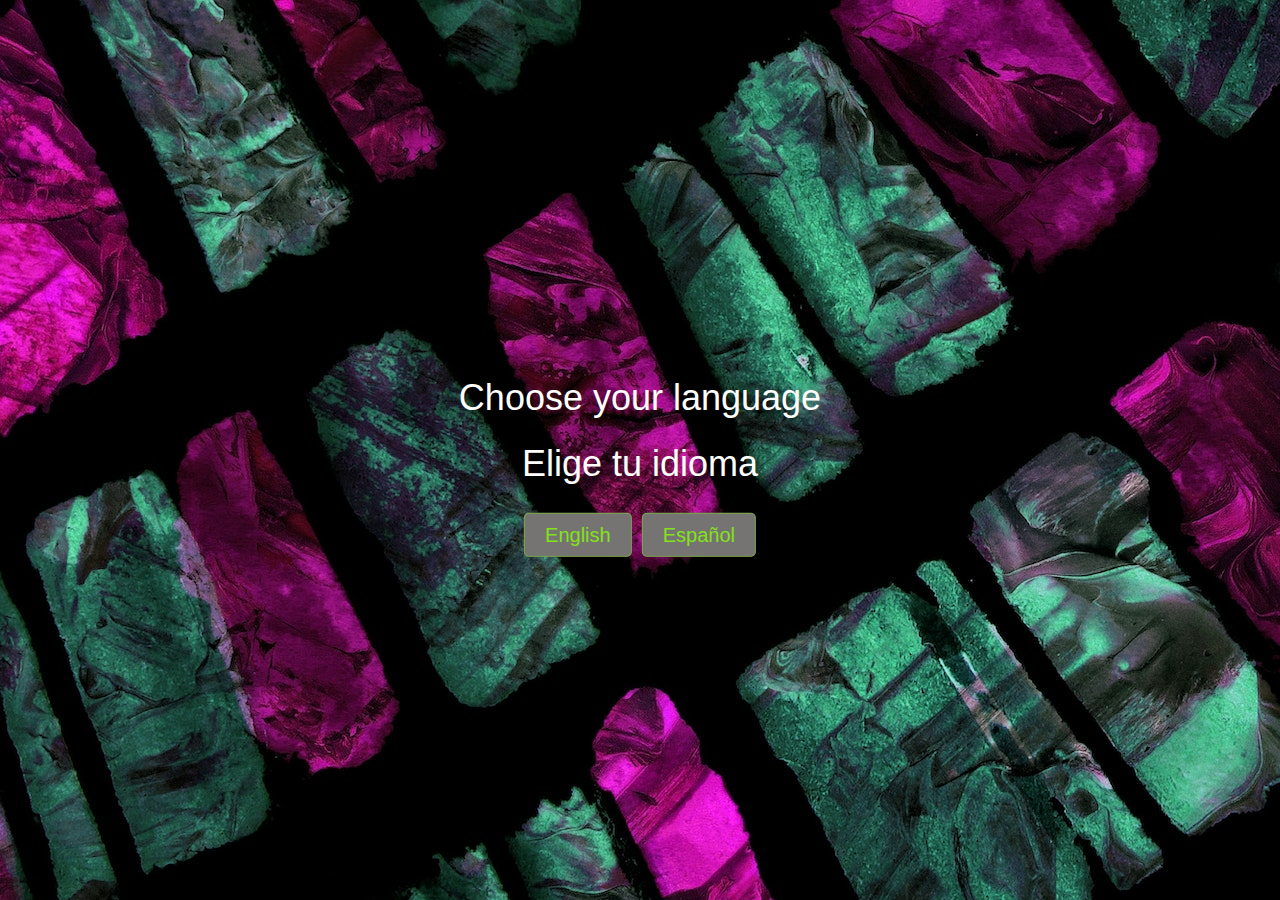
<file: index.html>
<html lang="en">
<head>
    <meta charset="UTF-8">
    <meta http-equiv="X-UA-Compatible" content="IE=edge">
    <meta name="viewport" content="width=device-width, initial-scale=1.0">
    <title>// Rodrigo Villarreal J.</title>
    <link rel="shortcut icon" href="files/r.png">
    <link rel="stylesheet" href="lang-styles.css">
</head>
<body>
    <div class="main-lang">
        <div class="container">
            <h1 >Choose your language</h1>
            <h1 class="choose">Elige tu idioma</h1>
            <a href="en.html" class="enter-en">English</a> &nbsp;
            <a href="es.html" class="enter-es">Español</a>
        </div>
    </div>
</body>
</html>
</file>
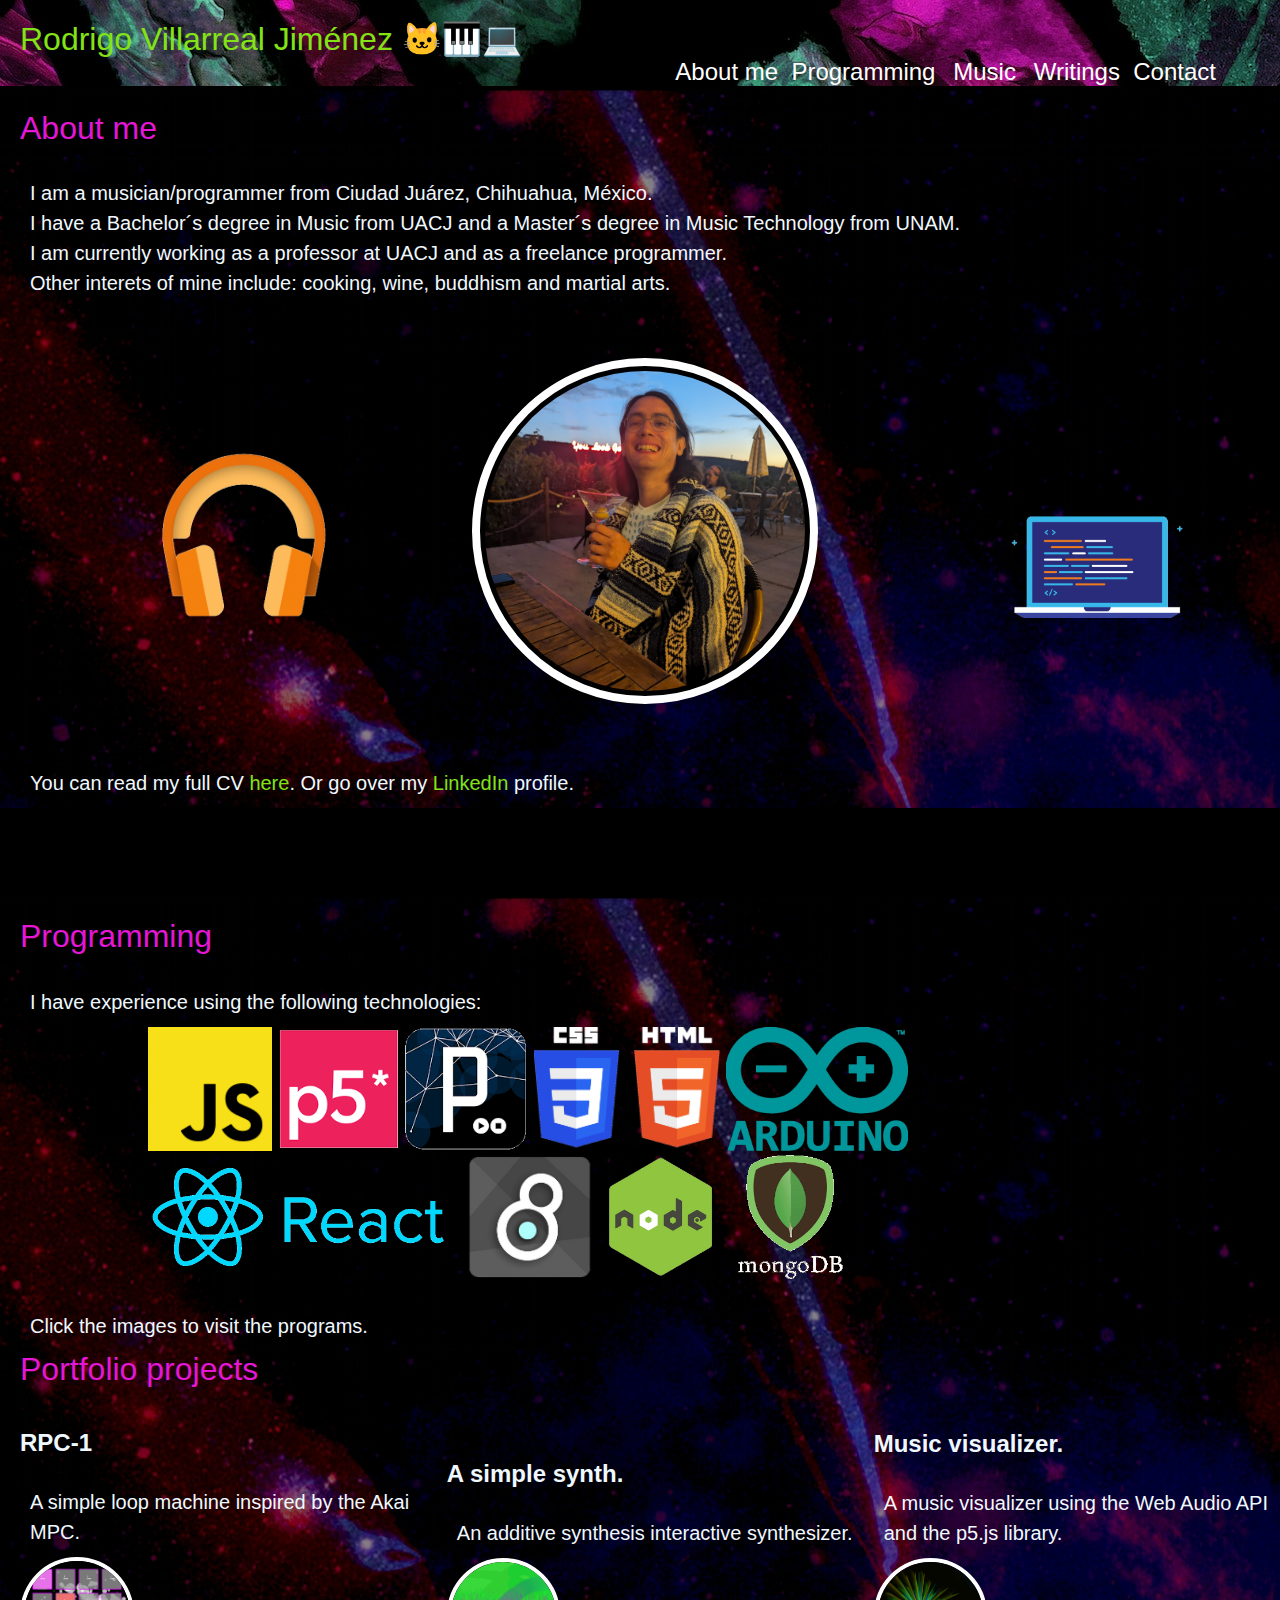
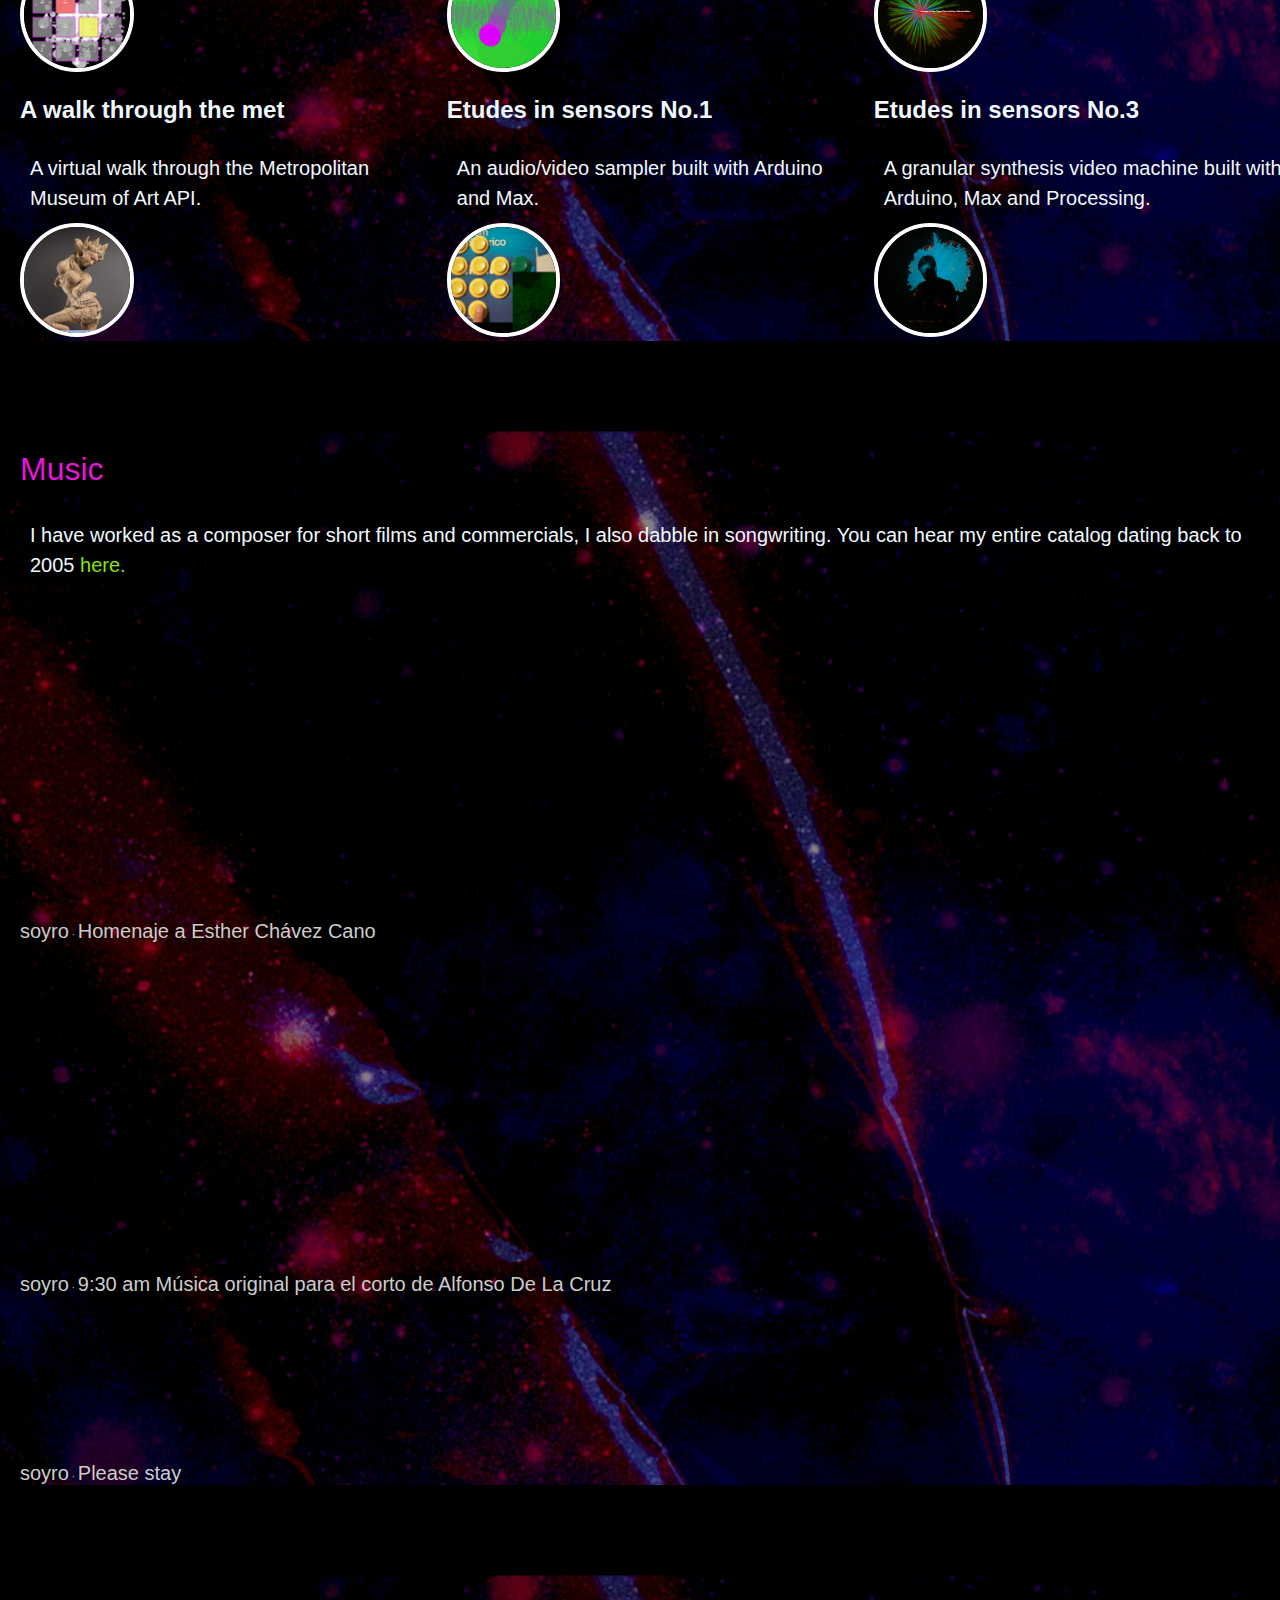
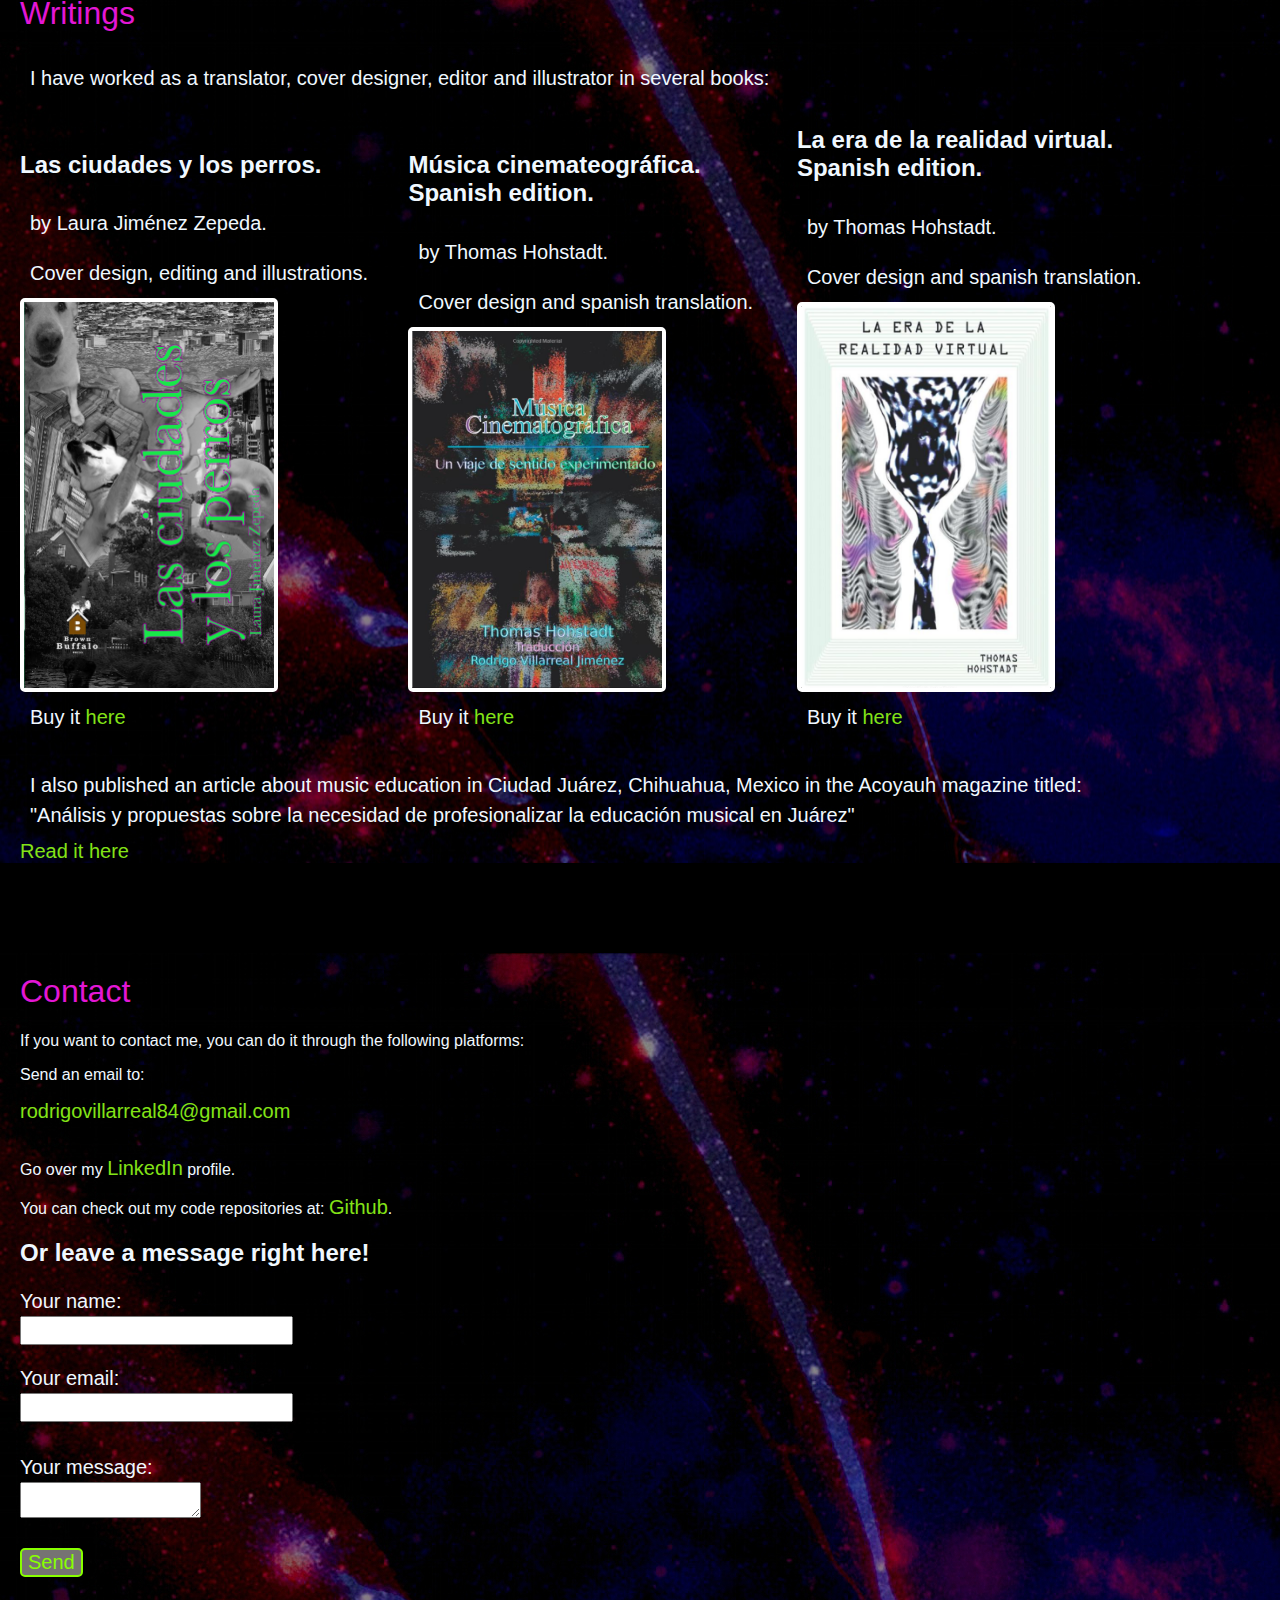
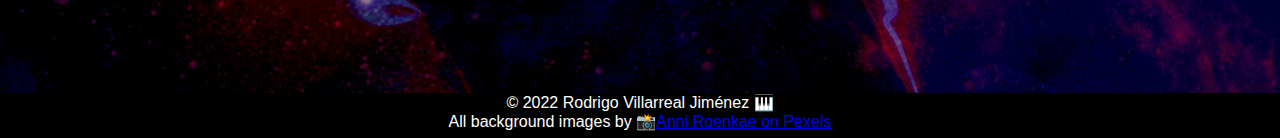
<file: en.html>
<html lang="en">
  <head>
    <meta charset="UTF-8" />
    <meta http-equiv="X-UA-Compatible" content="IE=edge" />
    <meta name="viewport" content="width=device-width, initial-scale=1.0" />
    <title>// Rodrigo Villarreal J. </title>
    <link rel="shortcut icon" href="files/r.png" />
    <link rel="stylesheet" href="styles.css" />
  </head>
  <body>
    <div class="space" id="about"></div>

    <div class="container">
      <h1>About me</h1>
      <p>
        I am a musician/programmer from Ciudad Juárez, Chihuahua, México. &nbsp;
        <br />
        I have a Bachelor´s degree in Music from UACJ and a Master´s degree in
        Music Technology from UNAM. &nbsp;<br />
        I am currently working as a professor at UACJ and as a freelance
        programmer.<br />
        Other interets of mine include: cooking, wine, buddhism and martial
        arts.
      </p>
      <img src="files/audifonos.png" alt="r" class="image-side" />
      <img src="files/ro1.png" alt="r" class="image" />
      <img src="files/laptop.png" alt="r" class="image-side" />

      <p>
        You can read my full CV <a href="files/cv.pdf" target="_blank">here</a>.
        Or go over my
        <a
          href="https://www.linkedin.com/in/rodrigo-villarreal-j-28562452/ "
          target="_blank"
          >LinkedIn</a
        >
        profile.
      </p>
    </div>

    <div class="space" id="programming"></div>
    <div>
      <div class="container">
        <h1>Programming</h1>
        <p>I have experience using the following technologies:</p>
        <div class="languages">
          <img src="files/js.png" alt="c" class="language" />
          <img src="files/p5-processing.png" alt="c" class="language" />
          <img src="files/html-css.png" alt="c" class="language" />
          <img src="files/arduino.png" alt="c" class="language" />
          <img src="files/reactjs.png" alt="c" class="language" />
          <img src="files/max8.png" alt="c" class="language" />
          <img src="files/node.png" alt="c" class="language" />
          <img src="files/mongo.png" alt="c" class="language" />
        </div>
        <br />
        <p>Click the images to visit the programs.</p>
        <h1>Portfolio projects</h1>
        <div class="project">
          <h2>RPC-1</h2>
          <p>A simple loop machine inspired by the Akai MPC.</p>
          <a href="https://dentrodeunmensaje.github.io/RPC-1/">
            <img src="files/rpc.png" alt="c" class="project-image" />
          </a>
          <br>
        </div>
        <div class="project">
          <h2>A simple synth.</h2>
          <p>An additive synthesis interactive synthesizer.</p>
          <a href="https://dentrodeunmensaje.github.io/asimplesynth/">
            <img src="files/simple.png" alt="c" class="project-image" />
          </a>
          <br>
        </div>
        <div class="project">
          <h2>Music visualizer.</h2>
          <p>
            A music visualizer using the Web Audio API and the p5.js library.
          </p>
          <a href="https://dentrodeunmensaje.github.io/visualizer/">
            <img src="files/visualizer.png" alt="c" class="project-image" />
          </a>
          <br>
        </div>
        <div class="project">
          <h2>A walk through the met</h2>
          <p>A virtual walk through the Metropolitan Museum of Art API.</p>
          <a href="https://dentrodeunmensaje.github.io/metapiproject/">
            <img src="files/met.png" alt="c" class="project-image" />
          </a>
          <br>
        </div>
        <div class="project">
          <h2>Etudes in sensors No.1</h2>
          <p>An audio/video sampler built with Arduino and Max.</p>
          <a href="https://vimeo.com/23673326">
            <img src="files/push.png" alt="c" class="project-image" />
          </a>
          <br>
        </div>
        <div class="project">
          <h2>Etudes in sensors No.3</h2>
          <p>
            A granular synthesis video machine built with Arduino, Max and
            Processing.
          </p>
          <a href="https://vimeo.com/manage/videos/31523202">
            <img src="files/prox.png" alt="c" class="project-image" />
          </a>
        </div>
      </div>
    </div>
    <div class="space" id="music"></div>
    <div>
      <div class="container">
        <h1>Music</h1>
        <p>
          I have worked as a composer for short films and commercials, I also
          dabble in songwriting. You can hear my entire catalog dating back to
          2005 <a href="https://soundcloud.com/soyro/tracks">here.</a>
        </p>
        <div class="music">
          <div class="song">
            <iframe
              width="95%"
              height="330"
              scrolling="no"
              frameborder="no"
              allow="autoplay"
              src="https://w.soundcloud.com/player/?url=https%3A//api.soundcloud.com/playlists/1098267154&color=%23ff5500&auto_play=false&hide_related=false&show_comments=true&show_user=true&show_reposts=false&show_teaser=true"
            ></iframe>
            <div
              style="
                font-size: 10px;
                color: #cccccc;
                line-break: anywhere;
                word-break: normal;
                overflow: hidden;
                white-space: nowrap;
                text-overflow: ellipsis;
                font-family: Interstate, Lucida Grande, Lucida Sans Unicode,
                  Lucida Sans, Garuda, Verdana, Tahoma, sans-serif;
                font-weight: 100;
              "
            >
              <a
                href="https://soundcloud.com/soyro"
                title="soyro"
                target="_blank"
                style="color: #cccccc; text-decoration: none"
                >soyro</a
              >
              ·
              <a
                href="https://soundcloud.com/soyro/sets/homenaje-a-esther-chavez-cano"
                title="Homenaje a Esther Chávez Cano"
                target="_blank"
                style="color: #cccccc; text-decoration: none"
                >Homenaje a Esther Chávez Cano</a
              >
            </div>
            <iframe
              width="95%"
              height="330"
              scrolling="no"
              frameborder="no"
              allow="autoplay"
              src="https://w.soundcloud.com/player/?url=https%3A//api.soundcloud.com/playlists/1124125912&color=%23ff5500&auto_play=false&hide_related=false&show_comments=true&show_user=true&show_reposts=false&show_teaser=true"
            ></iframe>
            <div
              style="
                font-size: 10px;
                color: #cccccc;
                line-break: anywhere;
                word-break: normal;
                overflow: hidden;
                white-space: nowrap;
                text-overflow: ellipsis;
                font-family: Interstate, Lucida Grande, Lucida Sans Unicode,
                  Lucida Sans, Garuda, Verdana, Tahoma, sans-serif;
                font-weight: 100;
              "
            >
              <a
                href="https://soundcloud.com/soyro"
                title="soyro"
                target="_blank"
                style="color: #cccccc; text-decoration: none"
                >soyro</a
              >
              ·
              <a
                href="https://soundcloud.com/soyro/sets/9-30-am-musica-original-para"
                title="9:30 am Música original para el corto de Alfonso De La Cruz"
                target="_blank"
                style="color: #cccccc; text-decoration: none"
                >9:30 am Música original para el corto de Alfonso De La Cruz</a
              >
            </div>
            <iframe width="100%" height="166" scrolling="no" frameborder="no" allow="autoplay" src="https://w.soundcloud.com/player/?url=https%3A//api.soundcloud.com/tracks/1490486110&color=%23ff5500&auto_play=false&hide_related=false&show_comments=true&show_user=true&show_reposts=false&show_teaser=true"></iframe><div style="font-size: 10px; color: #cccccc;line-break: anywhere;word-break: normal;overflow: hidden;white-space: nowrap;text-overflow: ellipsis; font-family: Interstate,Lucida Grande,Lucida Sans Unicode,Lucida Sans,Garuda,Verdana,Tahoma,sans-serif;font-weight: 100;"><a href="https://soundcloud.com/soyro" title="soyro" target="_blank" style="color: #cccccc; text-decoration: none;">soyro</a> · <a href="https://soundcloud.com/soyro/please-stay" title="Please stay" target="_blank" style="color: #cccccc; text-decoration: none;">Please stay</a></div>
          </div>
        </div>
      </div>
    </div>
    <div class="space" id="writings"></div>
    <div>
      <div class="container">
        <h1>Writings</h1>
        <p>
          I have worked as a translator, cover designer, editor and illustrator
          in several books:
        </p>
        <div class="book">
          <h2>Las ciudades y los perros.</h2>
          <p>by Laura Jiménez Zepeda.</p>
          <p>Cover design, editing and illustrations.</p>
          <a
            href="https://www.amazon.com.mx/Las-ciudades-y-los-perros/dp/1257830074"
          >
            <img src="files/lcylp.png" alt="c" class="book-image" />
          </a>
          <p>
            Buy it
            <a
              href="https://www.amazon.com.mx/Las-ciudades-y-los-perros/dp/1257830074"
              >here</a
            >
          </p>
        </div>
        <div class="book">
          <h2>Música cinemateográfica. Spanish edition.</h2>
          <p>by Thomas Hohstadt.</p>
          <p>Cover design and spanish translation.</p>
          <a
            href="https://www.amazon.com/Musica-Cinematografica-Spanish-Thomas-Hohstadt/dp/0967294452/ref=sr_1_7?s=books&ie=UTF8&qid=1540226619&sr=1-7&keywords=Thomas+Hohstadt"
          >
            <img src="files/mus-cin.png" alt="c" class="book-image" />
          </a>
          <p>
            Buy it
            <a
              href="https://www.amazon.com/Musica-Cinematografica-Spanish-Thomas-Hohstadt/dp/0967294452/ref=sr_1_7?s=books&ie=UTF8&qid=1540226619&sr=1-7&keywords=Thomas+Hohstadt"
              >here</a
            >
          </p>
        </div>
        <div class="book">
          <h2>La era de la realidad virtual. Spanish edition.</h2>
          <p>by Thomas Hohstadt.</p>
          <p>Cover design and spanish translation.</p>
          <a
            href="https://www.amazon.com/Era-Realidad-Virtual-Spanish/dp/0967294460/ref=pd_rhf_dp_p_img_1?_encoding=UTF8&psc=1&refRID=2SF2YAK2E9BKY44YR9BA"
          >
            <img src="files/vr.png" alt="c" class="book-image" />
          </a>
          <p>
            Buy it
            <a
              href="https://www.amazon.com/Era-Realidad-Virtual-Spanish/dp/0967294460/ref=pd_rhf_dp_p_img_1?_encoding=UTF8&psc=1&refRID=2SF2YAK2E9BKY44YR9BA"
              >here</a
            >
          </p>
        </div>
        <br>
        <br>
        <div>
          <p>I also published an article about music education in Ciudad Juárez, Chihuahua, Mexico in the Acoyauh magazine titled:<br>
            "Análisis y propuestas sobre la necesidad de profesionalizar la educación musical en Juárez"</p>
          <a href="https://revista.acoyauh.xyz/ojs/index.php/3/article/view/29">Read it here</a>
        </div>
      </div>
    </div>
    <div class="space" id="contact"></div>
    <div>
      <div class="container-c" >
        <h1>Contact</h1>
        <p>
          If you want to contact me, you can do it through the following
          platforms:
        </p>
        <p>Send an email to:</p>
        <a href="mailto: rodrigovillarreal84@gmail.com"
          >rodrigovillarreal84@gmail.com</a
        ><br><br>
        <p>
          Go over my
          <a
            href="https://www.linkedin.com/in/rodrigo-villarreal-j-28562452/"
            target="_blank"
            >LinkedIn</a
          >
          profile.
        </p>
        <p>
          You can check out my code repositories at:
          <a href="https://github.com/dentrodeunmensaje" target="_blank">Github</a>.
        </p>
        <h2>Or leave a message right here!</h2>
        <form action="https://formspree.io/f/xqkjdyzl" method="POST">
          <label for="name">Your name:</label><br>
          <input type="text" name="name" id="name" /><br><br>
          <label>
            Your email:<br>
            <input type="email" name="email" /><br><br>
          </label>
          <label>
            Your message:<br>
            <textarea name="message"></textarea><br><br>
          </label>
          <!-- your other form fields go here -->
          <button type="submit">Send</button>
        </form>
      </div>
    </div>
    <nav id="main-nav">
      <article id="header">
        <h1 class="main-title">Rodrigo Villarreal Jiménez 🐱🎹💻</h1>
      </article>
      <div class="nav-container" id="top">
        <div class="menu">
          <!--<a href="#top">Home</a>&nbsp;-->
          <a href="#about">About me</a>&nbsp;&nbsp;
          <a href="#programming">Programming</a>&nbsp;&nbsp;&nbsp;
          <a href="#music">Music</a>&nbsp;&nbsp;&nbsp;
          <a href="#writings">Writings</a>&nbsp;&nbsp;
          <a href="#contact">Contact</a>
        </div>
      </div>
    </nav>
    <footer>
      <p>© 2022 Rodrigo Villarreal Jiménez 🎹</p>
      <p>
        All background images by 📸<a
          href="https://www.pexels.com/@anniroenkae/"
          >Anni Roenkae on Pexels</a
        >
      </p>
    </footer>
  </body>
</html>
</file>
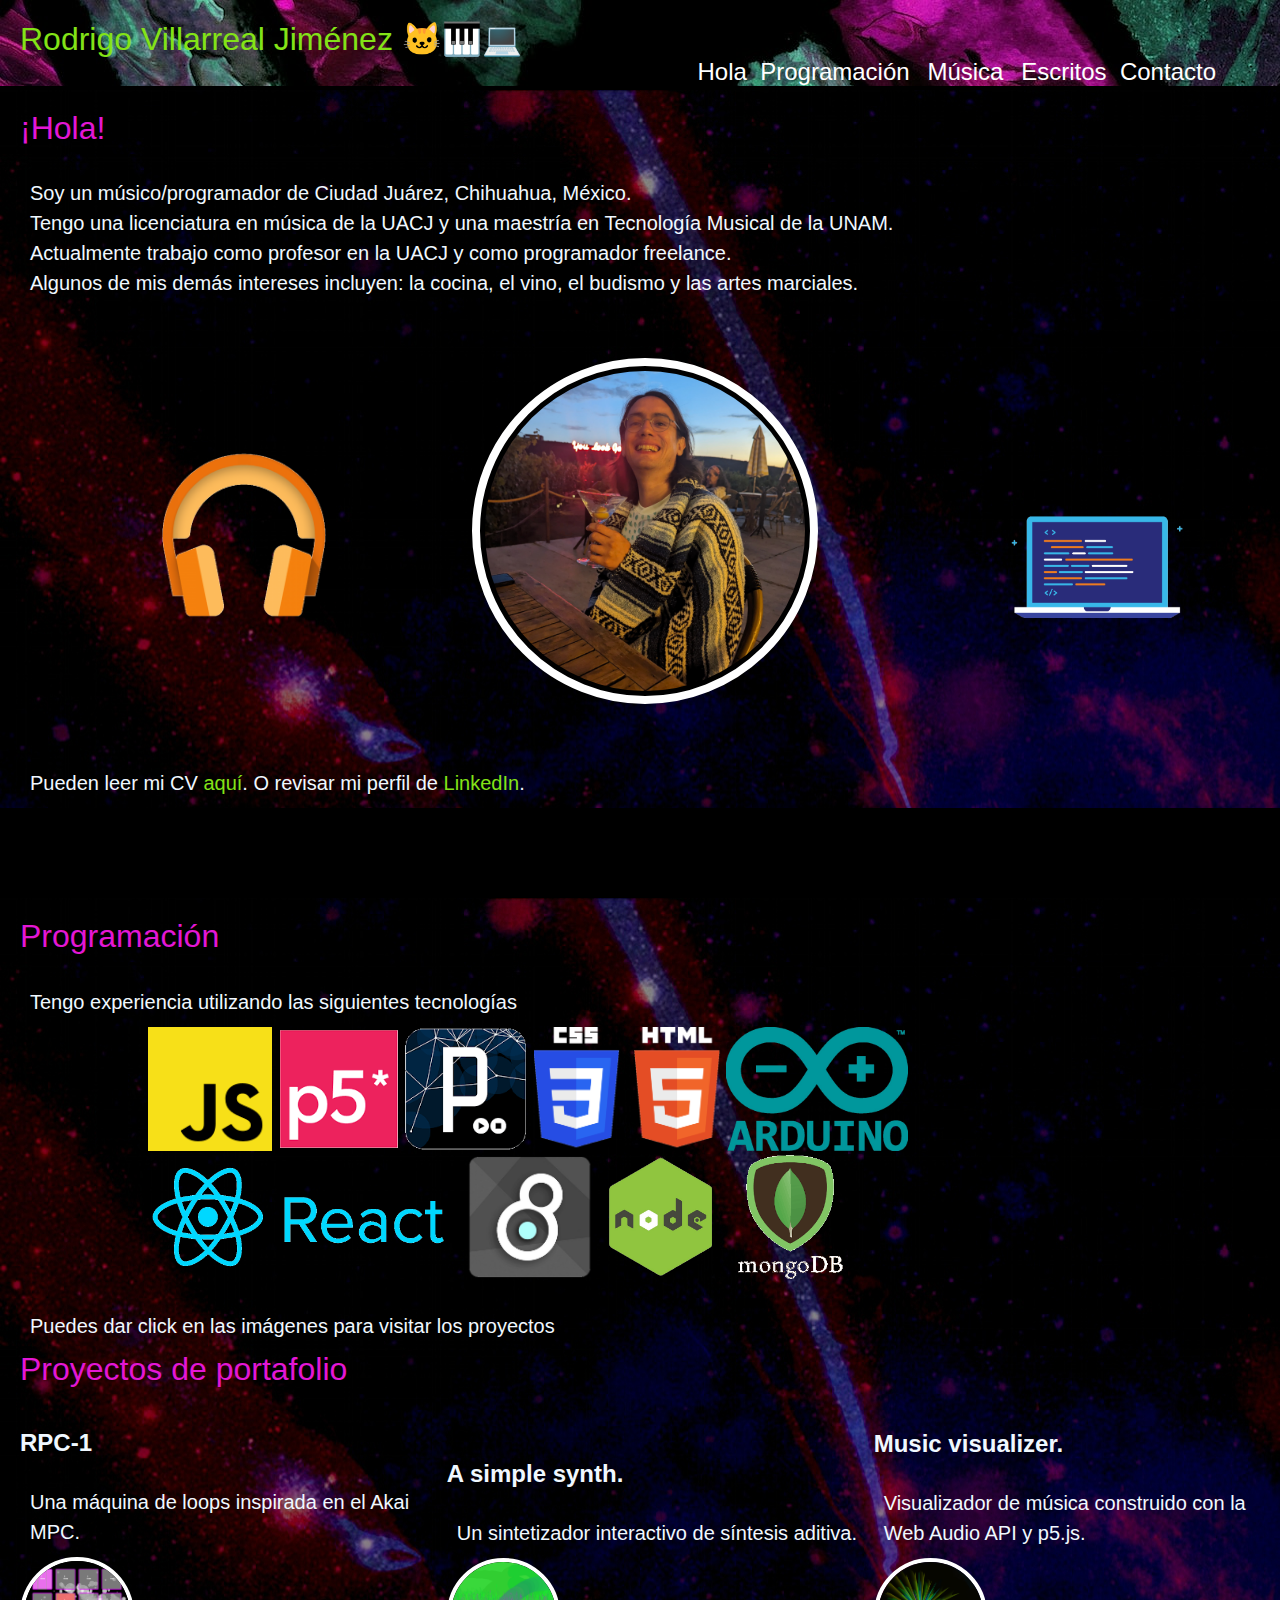
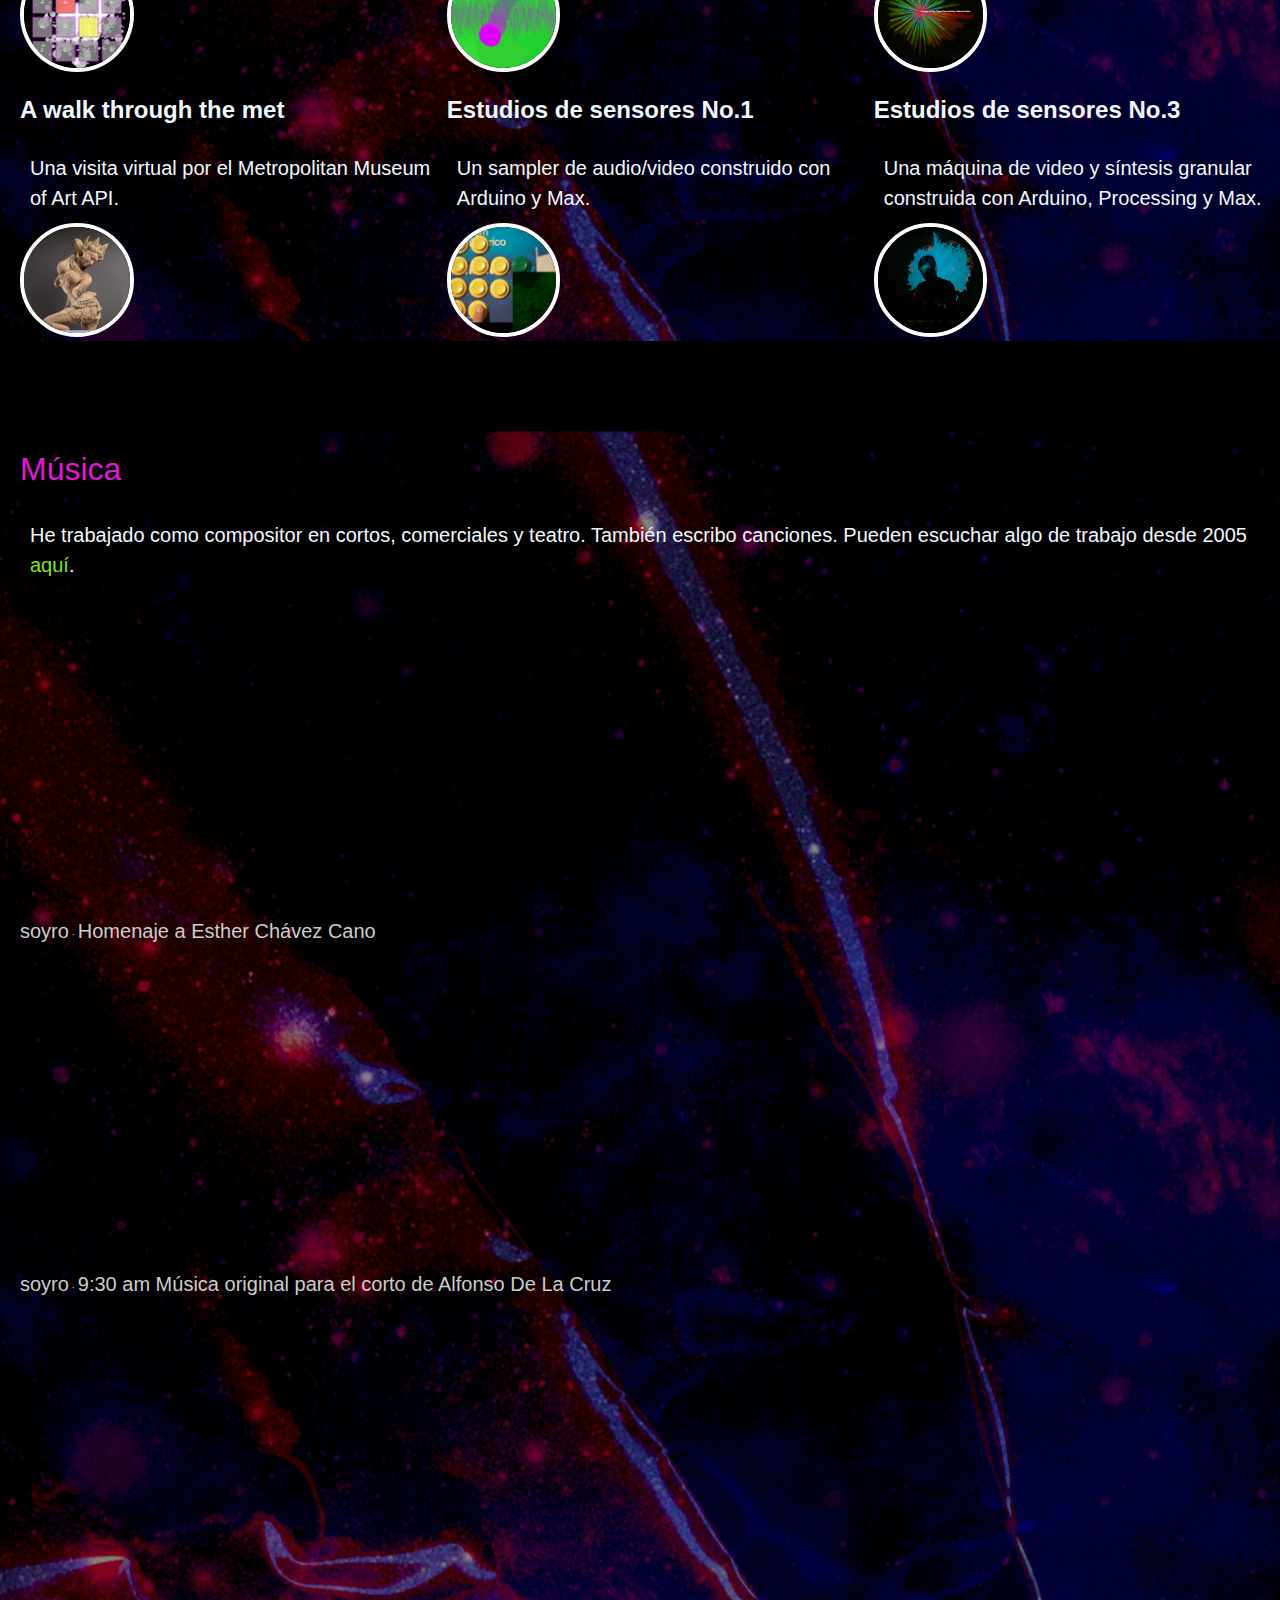
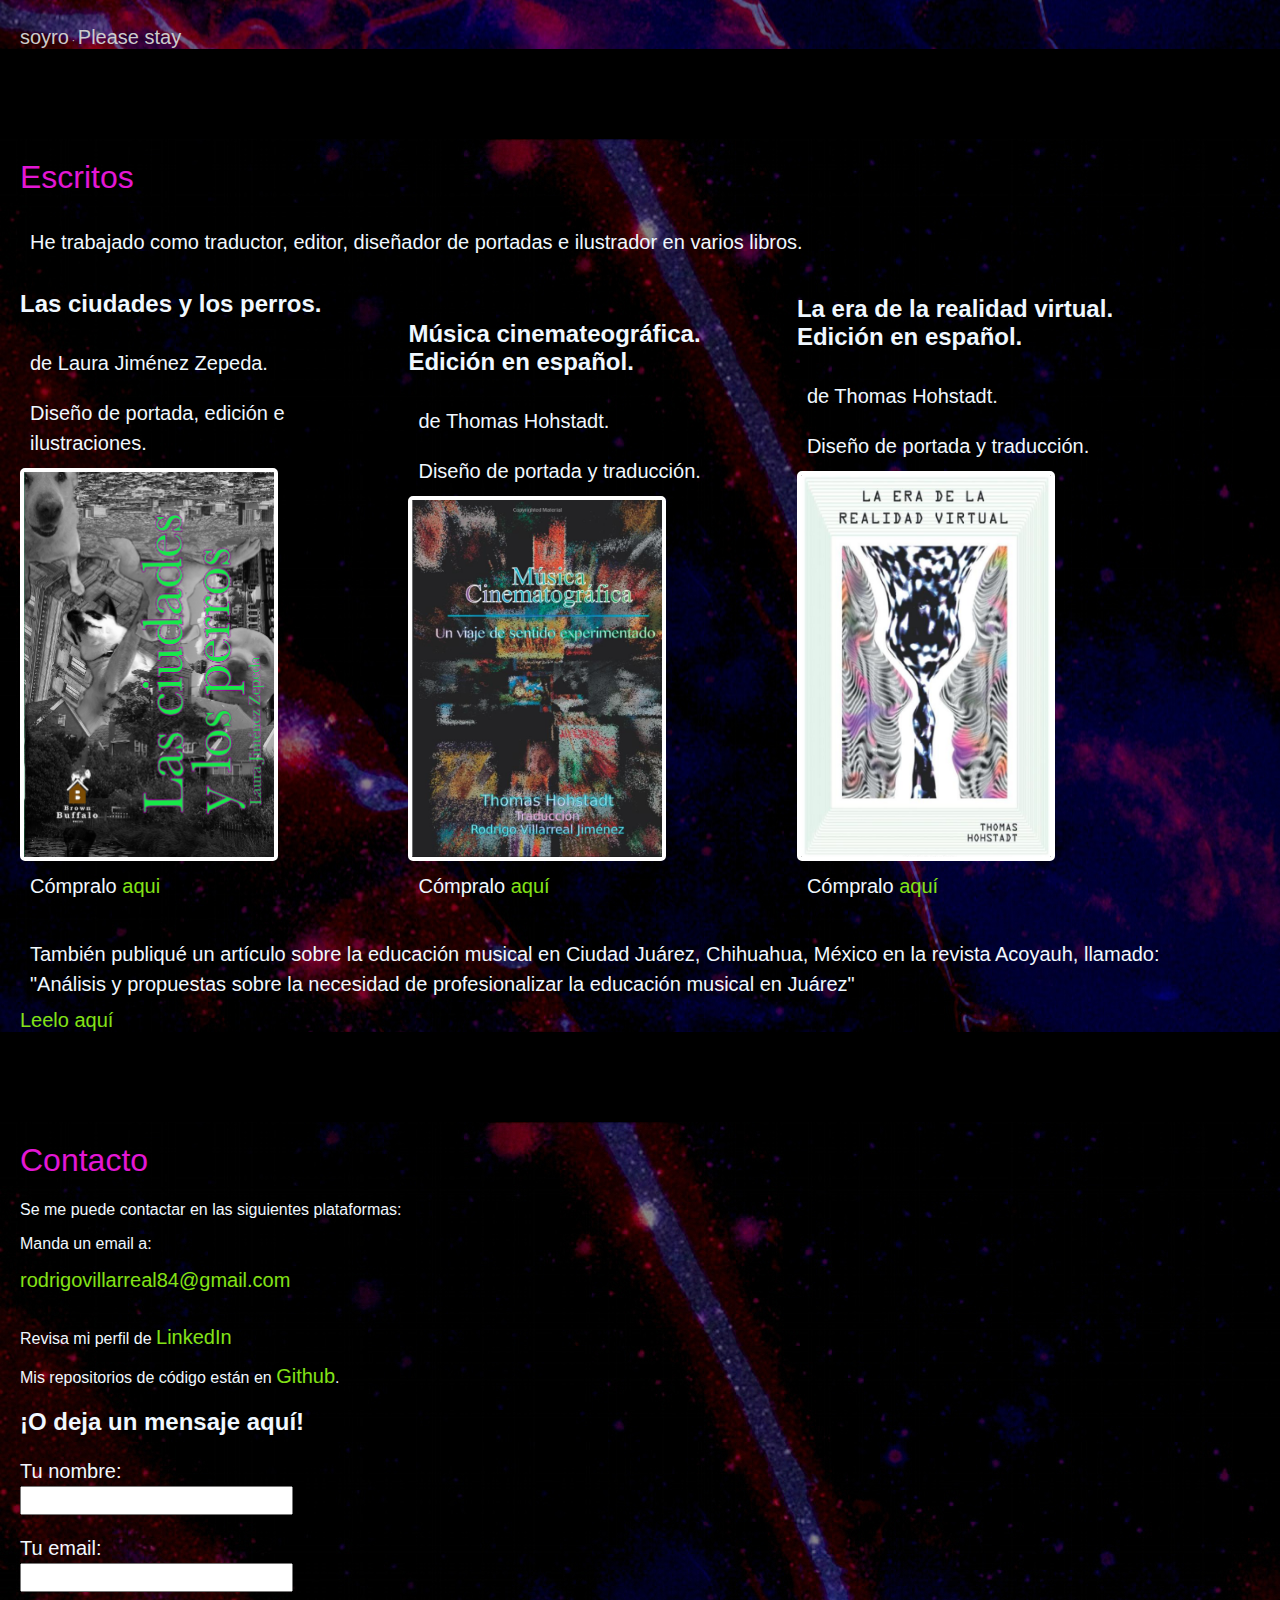
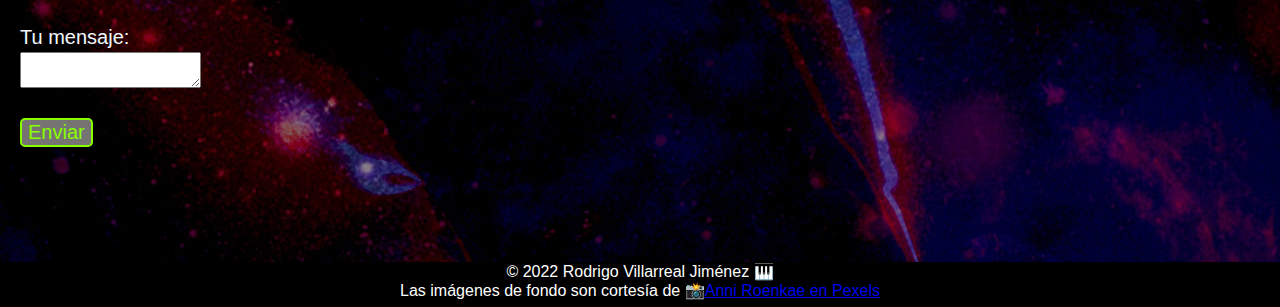
<file: es.html>
<html lang="en">
  <head>
    <meta charset="UTF-8" />
    <meta http-equiv="X-UA-Compatible" content="IE=edge" />
    <meta name="viewport" content="width=device-width, initial-scale=1.0" />
    <title>// Rodrigo Villarreal J. </title>
    <link rel="shortcut icon" href="files/r.png" />
    <link rel="stylesheet" href="styles.css" />
  </head>
  <body>
    <div class="space" id="about"></div>

    <div class="container">
      <h1>¡Hola!</h1>
      <p>
        Soy un músico/programador de Ciudad Juárez, Chihuahua, México. &nbsp;
        <br />
        Tengo una licenciatura en música de la UACJ y una maestría en
        Tecnología Musical de la UNAM. &nbsp;<br />
        Actualmente trabajo como profesor en la UACJ y como programador freelance.<br />
        Algunos de mis demás intereses incluyen: la cocina, el vino, el budismo y las artes marciales.
      </p>
      <img src="files/audifonos.png" alt="r" class="image-side" />
      <img src="files/ro1.png" alt="r" class="image" />
      <img src="files/laptop.png" alt="r" class="image-side" />
      <p>
        Pueden leer mi CV <a href="files/cv.pdf" target="_blank">aquí</a>.
        O revisar mi perfil de
        <a
          href="https://www.linkedin.com/in/rodrigo-villarreal-j-28562452/ "
          target="_blank"
          >LinkedIn</a
        >.
        
      </p>
    </div>

    <div class="space" id="programming"></div>
    <div>
      <div class="container">
        <h1>Programación</h1>
        <p>Tengo experiencia utilizando las siguientes tecnologías</p>
        <div class="languages">
          <img src="files/js.png" alt="c" class="language" />
          <img src="files/p5-processing.png" alt="c" class="language" />
          <img src="files/html-css.png" alt="c" class="language" />
          <img src="files/arduino.png" alt="c" class="language" />
          <img src="files/reactjs.png" alt="c" class="language" />
          <img src="files/max8.png" alt="c" class="language" />
          <img src="files/node.png" alt="c" class="language" />
          <img src="files/mongo.png" alt="c" class="language" />
        </div>
        <br />
        <p>Puedes dar click en las imágenes para visitar los proyectos</p>
        <h1>Proyectos de portafolio</h1>
        <div class="project">
          <h2>RPC-1</h2>
          <p>Una máquina de loops inspirada en el Akai MPC.</p>
          <a href="https://dentrodeunmensaje.github.io/RPC-1/">
            <img src="files/rpc.png" alt="c" class="project-image" />
          </a>
          <br>
        </div>
        <div class="project">
          <h2>A simple synth.</h2>
          <p>Un sintetizador interactivo de síntesis aditiva.</p>
          <a href="https://dentrodeunmensaje.github.io/asimplesynth/">
            <img src="files/simple.png" alt="c" class="project-image" />
          </a>
          <br>
        </div>
        <div class="project">
          <h2>Music visualizer.</h2>
          <p>
            Visualizador de música construido con la Web Audio API y p5.js.
          </p>
          <a href="https://dentrodeunmensaje.github.io/visualizer/">
            <img src="files/visualizer.png" alt="c" class="project-image" />
          </a>
          <br>
        </div>
        <div class="project">
          <h2>A walk through the met</h2>
          <p>Una visita virtual por el Metropolitan Museum of Art API.</p>
          <a href="https://dentrodeunmensaje.github.io/metapiproject/">
            <img src="files/met.png" alt="c" class="project-image" />
          </a>
          <br>
        </div>
        <div class="project">
          <h2>Estudios de sensores No.1</h2>
          <p>Un sampler de audio/video construido con Arduino y Max.</p>
          <a href="https://vimeo.com/23673326">
            <img src="files/push.png" alt="c" class="project-image" />
          </a>
          <br>
        </div>
        <div class="project">
          <h2>Estudios de sensores No.3</h2>
          <p>
            Una máquina de video y síntesis granular construida con Arduino, Processing y Max.
          </p>
          <a href="https://vimeo.com/manage/videos/31523202">
            <img src="files/prox.png" alt="c" class="project-image" />
          </a>
        </div>
      </div>
    </div>
    <div class="space" id="music"></div>
    <div>
      <div class="container">
        <h1>Música</h1>
        <p>
          He trabajado como compositor en cortos, comerciales y teatro. También escribo canciones. Pueden escuchar algo de trabajo desde
          2005 <a href="https://soundcloud.com/soyro/tracks">aquí</a>.
        </p>
        <div class="music">
          <div class="song">
            <iframe
              width="95%"
              height="330"
              scrolling="no"
              frameborder="no"
              allow="autoplay"
              src="https://w.soundcloud.com/player/?url=https%3A//api.soundcloud.com/playlists/1098267154&color=%23ff5500&auto_play=false&hide_related=false&show_comments=true&show_user=true&show_reposts=false&show_teaser=true"
            ></iframe>
            <div
              style="
                font-size: 10px;
                color: #cccccc;
                line-break: anywaquí;
                word-break: normal;
                overflow: hidden;
                white-space: nowrap;
                text-overflow: ellipsis;
                font-family: Interstate, Lucida Grande, Lucida Sans Unicode,
                  Lucida Sans, Garuda, Verdana, Tahoma, sans-serif;
                font-weight: 100;
              "
            >
              <a
                href="https://soundcloud.com/soyro"
                title="soyro"
                target="_blank"
                style="color: #cccccc; text-decoration: none"
                >soyro</a
              >
              ·
              <a
                href="https://soundcloud.com/soyro/sets/homenaje-a-esther-chavez-cano"
                title="Homenaje a Esther Chávez Cano"
                target="_blank"
                style="color: #cccccc; text-decoration: none"
                >Homenaje a Esther Chávez Cano</a
              >
            </div>
            <iframe
              width="95%"
              height="330"
              scrolling="no"
              frameborder="no"
              allow="autoplay"
              src="https://w.soundcloud.com/player/?url=https%3A//api.soundcloud.com/playlists/1124125912&color=%23ff5500&auto_play=false&hide_related=false&show_comments=true&show_user=true&show_reposts=false&show_teaser=true"
            ></iframe>
            <div
              style="
                font-size: 10px;
                color: #cccccc;
                line-break: anywaquí;
                word-break: normal;
                overflow: hidden;
                white-space: nowrap;
                text-overflow: ellipsis;
                font-family: Interstate, Lucida Grande, Lucida Sans Unicode,
                  Lucida Sans, Garuda, Verdana, Tahoma, sans-serif;
                font-weight: 100;
              "
            >
              <a
                href="https://soundcloud.com/soyro"
                title="soyro"
                target="_blank"
                style="color: #cccccc; text-decoration: none"
                >soyro</a
              >
              ·
              <a
                href="https://soundcloud.com/soyro/sets/9-30-am-musica-original-para"
                title="9:30 am Música original para el corto de Alfonso De La Cruz"
                target="_blank"
                style="color: #cccccc; text-decoration: none"
                >9:30 am Música original para el corto de Alfonso De La Cruz</a
              >
            </div>
            <iframe width="95%" height="330" scrolling="no" frameborder="no" allow="autoplay" src="https://w.soundcloud.com/player/?url=https%3A//api.soundcloud.com/tracks/1490486110%3Fsecret_token%3Ds-oRyx2XYA9K1&color=%23ff5500&auto_play=false&hide_related=false&show_comments=true&show_user=true&show_reposts=false&show_teaser=true"></iframe><div style="font-size: 10px; color: #cccccc;line-break: anywhere;word-break: normal;overflow: hidden;white-space: nowrap;text-overflow: ellipsis; font-family: Interstate,Lucida Grande,Lucida Sans Unicode,Lucida Sans,Garuda,Verdana,Tahoma,sans-serif;font-weight: 100;"><a href="https://soundcloud.com/soyro" title="soyro" target="_blank" style="color: #cccccc; text-decoration: none;">soyro</a> · <a href="https://soundcloud.com/soyro/please-stay/s-oRyx2XYA9K1" title="Please stay" target="_blank" style="color: #cccccc; text-decoration: none;">Please stay</a></div>
          </div>
        </div>
      </div>
    </div>
    <div class="space" id="writings"></div>
    <div>
      <div class="container">
        <h1>Escritos</h1>
        <p>
          He trabajado como traductor, editor, diseñador de portadas e ilustrador en varios libros.
        </p>
        <div class="book">
          <h2>Las ciudades y los perros.</h2>
          <p>de Laura Jiménez Zepeda.</p>
          <p>Diseño de portada, edición e ilustraciones.</p>
          <a
            href="https://www.amazon.com.mx/Las-ciudades-y-los-perros/dp/1257830074"
          >
            <img src="files/lcylp.png" alt="c" class="book-image" />
          </a>
          <p>
            Cómpralo
            <a
              href="https://www.amazon.com.mx/Las-ciudades-y-los-perros/dp/1257830074"
              >aqui</a
            >
          </p>
        </div>
        <div class="book">
          <h2>Música cinemateográfica. Edición en español.</h2>
          <p>de Thomas Hohstadt.</p>
          <p>Diseño de portada y traducción.</p>
          <a
            href="https://www.amazon.com/Musica-Cinematografica-Spanish-Thomas-Hohstadt/dp/0967294452/ref=sr_1_7?s=books&ie=UTF8&qid=1540226619&sr=1-7&keywords=Thomas+Hohstadt"
          >
            <img src="files/mus-cin.png" alt="c" class="book-image" />
          </a>
          <p>
            Cómpralo
            <a
              href="https://www.amazon.com/Musica-Cinematografica-Spanish-Thomas-Hohstadt/dp/0967294452/ref=sr_1_7?s=books&ie=UTF8&qid=1540226619&sr=1-7&keywords=Thomas+Hohstadt"
              >aquí</a
            >
          </p>
        </div>
        <div class="book">
          <h2>La era de la realidad virtual. Edición en español.</h2>
          <p>de Thomas Hohstadt.</p>
          <p>Diseño de portada y traducción.</p>
          <a
            href="https://www.amazon.com/Era-Realidad-Virtual-Spanish/dp/0967294460/ref=pd_rhf_dp_p_img_1?_encoding=UTF8&psc=1&refRID=2SF2YAK2E9BKY44YR9BA"
          >
            <img src="files/vr.png" alt="c" class="book-image" />
          </a>
          <p>
            Cómpralo
            <a
              href="https://www.amazon.com/Era-Realidad-Virtual-Spanish/dp/0967294460/ref=pd_rhf_dp_p_img_1?_encoding=UTF8&psc=1&refRID=2SF2YAK2E9BKY44YR9BA"
              >aquí</a
            >
          </p>
        </div>
        <br>
        <br>
        <div>
          <p>También publiqué un artículo sobre la educación musical en Ciudad Juárez, Chihuahua, México en la revista Acoyauh, llamado:<br>
            "Análisis y propuestas sobre la necesidad de profesionalizar la educación musical en Juárez"</p>
          <a href="https://revista.acoyauh.xyz/ojs/index.php/3/article/view/29">Leelo aquí</a>
        </div>
      </div>
    </div>
    <div class="space" id="contact"></div>
    <div>
      <div class="container-c" >
        <h1>Contacto</h1>
        <p>
          Se me puede contactar en las siguientes plataformas:
        </p>
        <p>Manda un email a:</p>
        <a href="mailto: rodrigovillarreal84@gmail.com"
          >rodrigovillarreal84@gmail.com</a
        ><br><br>
        <p>
          Revisa mi perfil de
          <a
            href="https://www.linkedin.com/in/rodrigo-villarreal-j-28562452/"
            target="_blank"
            >LinkedIn</a
          >
        </p>
        <p>
          Mis repositorios de código están en 
          <a href="https://github.com/dentrodeunmensaje" target="_blank">Github</a>.
        </p>
        <h2>¡O deja un mensaje aquí!</h2>
        <form action="https://formspree.io/f/xqkjdyzl" method="POST">
          <label for="name">Tu nombre:</label><br>
          <input type="text" name="name" id="name" /><br><br>
          <label>
            Tu email:<br>
            <input type="email" name="email" /><br><br>
          </label>
          <label>
            Tu mensaje:<br>
            <textarea name="message"></textarea><br><br>
          </label>
          <!-- your other form fields go aquí -->
          <button type="submit">Enviar</button>
        </form>
      </div>
    </div>
    <nav id="main-nav">
      <article id="header">
        <h1 class="main-title">Rodrigo Villarreal Jiménez 🐱🎹💻</h1>
      </article>
      <div class="nav-container" id="top">
        <div class="menu">
          <!--<a href="#top">Home</a>&nbsp;-->
          <a href="#about">Hola</a>&nbsp;&nbsp;
          <a href="#programming">Programación</a>&nbsp;&nbsp;&nbsp;
          <a href="#music">Música</a>&nbsp;&nbsp;&nbsp;
          <a href="#writings">Escritos</a>&nbsp;&nbsp;
          <a href="#contact">Contacto</a>
        </div>
      </div>
    </nav>
    <footer>
      <p>© 2022 Rodrigo Villarreal Jiménez 🎹</p>
      <p>
        Las imágenes de fondo son cortesía de 📸<a
          href="https://www.pexels.com/@anniroenkae/"
          >Anni Roenkae en Pexels</a
        >
      </p>
    </footer>
  </body>
</html>
</file>
<file: lang-styles.css>
.main-lang{
    width: 100%;
    height: 100%;
    background-color: #000000;
    margin: 0;
    padding: 5px, 5px, 5px, 5px;
    border: 0;
    border-width: 0;
    display: inline-block;
    font-size: 12px;
    color: rgb(250, 249, 249);
    text-decoration: none;
    text-align: center;
    position: relative;
    background-image: url("./files/fondo1.jpg");
}
.container{
    position: absolute;
    top: 50%;
    left: 50%;
    transform: translate(-50%, -50%);
}
.container h1{
    font-weight: normal;
}
.enter-en{
    text-decoration: none;
    color: rgb(131, 227, 23);
    font-size: 20px;
    padding-left: 20px;
    padding-right: 20px;
    padding-top: 10px;
    padding-bottom: 10px;
    margin-top: 0px;
    margin-right: 0px;
    margin-bottom: 0px;
    margin-left: 0px;
    border: 1px solid rgba(132, 227, 23, 0.461);
    border-radius: 5px;
    background-color: #767373;
}.enter-es{
    text-decoration: none;
    color: rgb(131, 227, 23);
    font-size: 20px;
    padding-left: 20px;
    padding-right: 20px;
    padding-top: 10px;
    padding-bottom: 10px;
    margin-top: 0px;
    margin-right: 0px;
    margin-bottom: 0px;
    margin-left: 0px;
    border: 1px solid rgba(132, 227, 23, 0.461);
    border-radius: 5px;
    background-color: #767373;
}
/* on hover move the enter button */
.enter-en:hover{
    background-color: #767373;
    color: rgb(136, 255, 0);
    border: 4px solid rgb(136, 255, 0);
}
.enter-es:hover{ 
    background-color: #767373  ; 
    color: rgb(136, 255, 0);
    border: 4px solid rgb(136, 255, 0);

}
.choose{
    padding-bottom: 15px;
}
body{
    margin: 0;
    font-family:'Roboto', sans-serif,Arial, sans-serif;
}
h1{
    font-style: normal;
    font-size: 3em;
    color: rgb(255, 255, 255);
}

@media screen and (max-width: 600px) {
    .enter-en{
    margin-bottom: 20px;
        padding: 2px;
    }
    .enter-es{
    margin-top: 20px;
        padding: 2px;
    }
}
</file>
<file: styles.css>
.container {
  width: 100%;
  height: auto;
  position: relative;
  color: aliceblue;
  margin: 0;
  padding: 0;
  background-image: url("./files/fondo3.jpg");
  padding-left: 20px;
  padding-top: 20px;
}
.container-c{
  width: 100%;
  height: 80%;
  position: relative;
  color: aliceblue;
  margin: 0;
  padding: 0;
  background-image: url("./files/fondo3.jpg");
  padding-left: 20px;
  padding-top: 20px;
}
.container p {
  font-size: 20px;
  font-family: "Roboto", sans-serif;
  font-weight: 300;
  line-height: 1.5;
  margin: 0;
  padding: 10px;
}
.container a {
  text-decoration: none;
  color: rgb(131, 227, 23);
}
body {
  margin: 0;
  padding: 0;
  font-family: "Roboto", sans-serif, Arial, sans-serif;
  background-color: #000;
}
.menu {
  margin: 0;
  padding: 0;
}
.nav-container {
  margin: 0;
  padding: 0;
  top: 0;
  left: 0;
  width: 95%;
  height: auto;
  text-align: end;
}
.main-title {
  margin: 0;
  padding: 0;
  display: inline-block;
  margin-left: 20px;
  margin-top: 20px;
}
.space {
  margin: 0;
  padding: 0;
  position: relative;
  width: 100%;
  height: 10%;
  background-color: #000;
}
nav {
  position: fixed;
  top: 0px;
  background-image: url("./files/fondo1.jpg");
  width: 100%;
  margin: 0;
  padding: 0;
}
nav a {
  text-decoration: none;
  font-size: 1.5em;
  color: rgb(255, 255, 255);
  border-radius: 5px;
}

nav a.active {
  color: rgb(227, 23, 213);
  background: white;
}

nav a:hover {
  color: rgb(131, 227, 23);
  background: #1e1e1e;
  padding: 3px;
}

nav a:visited {
  color: rgb(227, 23, 213);
}

div {
  margin: 0;
  padding: 0;
}

h1 {
  margin-top: 0;
  font-size: 2rem;
  font-weight: normal;
  color: rgb(227, 23, 213);
}

footer {
  margin: 0;
  padding: 0;
  position: relative;
  width: 100%;
  height: 5%;
  background-color: #000;
}

footer p {
  margin: 0;
  padding: 0;
  position: relative;
  width: 100%;
  height: auto;
  background-color: #000;
  color: #fff;
  text-align: center;
}

nav article h1 {
  color: rgb(131, 227, 23);
}
.image {
  margin: 50px;
  padding: 5px;
  position: relative;
  width: 25%;
  height: auto;
  background-color: #000;
  color: #fff;
  border-radius: 50%;
  border: 8px solid #fff;
  margin-left: 10%;
  margin-top: 50px;
  display: inline-block;
}
@-webkit-keyframes rotating /* Safari and Chrome */ {
  from {
    -webkit-transform: rotate(0deg);
    -o-transform: rotate(0deg);
    transform: rotate(0deg);
  }
  to {
    -webkit-transform: rotate(360deg);
    -o-transform: rotate(360deg);
    transform: rotate(360deg);
  }
}
@keyframes rotating {
  from {
    -ms-transform: rotate(0deg);
    -moz-transform: rotate(0deg);
    -webkit-transform: rotate(0deg);
    -o-transform: rotate(0deg);
    transform: rotate(0deg);
  }
  to {
    -ms-transform: rotate(360deg);
    -moz-transform: rotate(360deg);
    -webkit-transform: rotate(360deg);
    -o-transform: rotate(360deg);
    transform: rotate(360deg);
  }
}
.image-side{
  display: inline-block;
  width: 15%;
  margin-left: 10%;
  margin-bottom: 10%;
  -webkit-animation: rotating 20s linear infinite;
  -moz-animation: rotating 20s linear infinite;
  -ms-animation: rotating 20s linear infinite;
  -o-animation: rotating 20s linear infinite;
  animation: rotating 20s linear infinite;
}

.project-image {
  width: 25%;
  height: auto;
  border-radius: 50%;
  border: 4px solid #fff;
}
.project-image:hover {
  border: 4px solid rgb(131, 227, 23);
}
.project {
  width: 33%;
  height: auto;
  display: inline-block;
  margin: 0;
  padding: 0;
}
.language {
  width: auto;
  height: 124px;
}
.languages {
  width: 80%;
  margin: auto;
}
.book {
  width: 30%;
  height: auto;
  margin: 0;
  padding: 0;
  margin-top: 3px;
  display: inline-block;
}

.book-image {
  width: 250px;
  height: auto;
  border-radius: 5px;
  border: 4px solid #fff;
}
.book-image:hover {
  border: 4px solid rgb(131, 227, 23);
}

button {
  background-color: #767373;
  color: rgb(136, 255, 0);
  border: 2px solid rgb(136, 255, 0);
  border-radius: 5px;
  font-size: 20px;
}
button:hover{
  background-color: #767373;
  color: rgb(136, 255, 0);
  border: 4px solid rgb(136, 255, 0);
}
label{
  font-size: 20px;
  font-family: "Roboto", sans-serif;
  font-weight: 300;
  line-height: 1.5;
  margin: 0;
  padding: 0;
}
form{
  margin: 0;
}
form input{
  font-size: 20px;
}
.container a{
  font-size: 20px;
}
.container-c a{
  font-size: 20px;
  text-decoration: none;
  color: rgb(131, 227, 23);
}

@media screen and (max-width: 800px) {
  body {
    font-size: 14px;
  }
  .nav-container {
    margin-left: 0;
  }
}

@media screen and (max-width: 600px) {
  body {
    font-size: 11px;
  }
  .nav-container {
    text-align: end;
  }
  nav {
    padding-bottom: 0;
    background-color: black;
  }
  nav a {
    font-size: 17px;
  }
  .main-title {
    font-size: 1.7rem;
  }
  .space {
    height: 17%;
  }
  .container {
    padding-top: 10%;
    height: auto;
  }
  .languages {
    width: 80%;
    height: auto;
  }
  .language {
    margin: auto;
    align-self: auto;
    height: 100px;
    width: auto;
  }
  .image {
    width: 80%;
    margin-left: 5%;
  }
  .container p {
    font-size: 1.2rem;
    width: 95%;
    margin-left: 0;
  }
  .project {
    width: 100%;
    height: auto;
    margin: 0;
    padding: 0;
  }
  .project h2 {
    font-size: 1.5rem;
  }
  .book {
    width: 100%;
    height: auto;
    margin: 0;
    padding: 0;
    margin-bottom: 10%;
  }
  .book-image {
    margin-left: 15%;
  }
  h2 {
    font-size: 1.5rem;
  }
  .container-c {
    font-size: 20px;
    height: auto;
  }
  .container-c p {
    width: 90%;
  }
  .menu a{
    font-size: 18px;
  }
  .image-side{
    display: none;
  }
}
</file>
